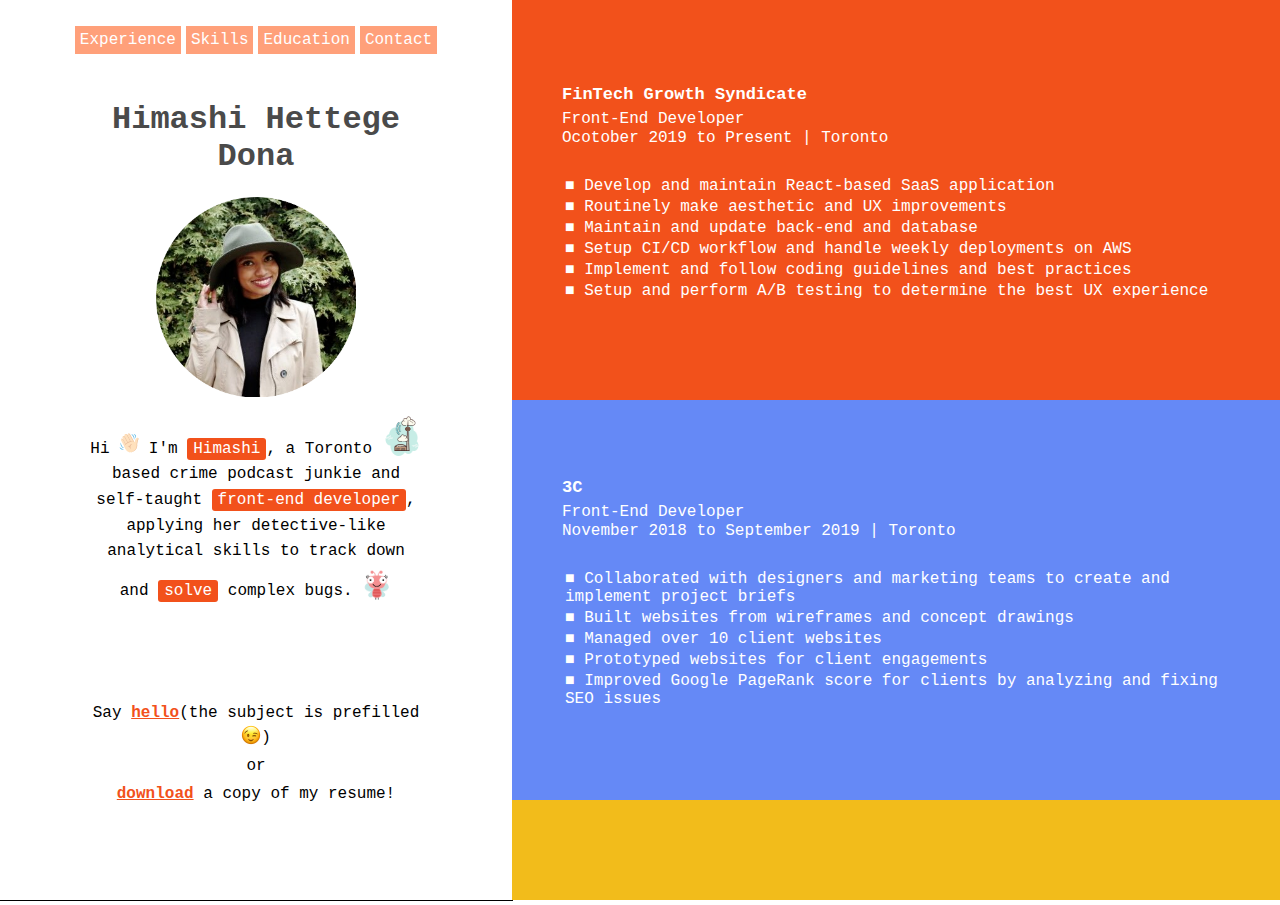
<file: index.html>
<!DOCTYPE html>
<!--[if lt IE 7]>      <html class="no-js lt-ie9 lt-ie8 lt-ie7"> <![endif]-->
<!--[if IE 7]>         <html class="no-js lt-ie9 lt-ie8"> <![endif]-->
<!--[if IE 8]>         <html class="no-js lt-ie9"> <![endif]-->
<!--[if gt IE 8]><!--> <html class="no-js"> <!--<![endif]-->
  <head>
    <meta charset="utf-8">
    <meta http-equiv="X-UA-Compatible" content="IE=edge">
    <title>Himashi Hettege Dona | Resume</title>
    <meta name="description" content="">
    <meta name="viewport" content="width=device-width, initial-scale=1">

    <!--  Social Media META Tags -->
    <meta property="og:title" content="Himashi's Portfolio">
    <meta property="og:image" content="./assets/profile-photo1.png">
    <meta property="og:url" content="https://himashi.ca/">
    <meta name="twitter:card" content="summary_large_image">

    <!--  Twitter META Tags -->
    <meta property="og:site_name" content="Himashi's Porfolio">
    <meta name="twitter:image:alt" content="Himashi Image">

    <!-- Stylesheets -->
    <link rel="stylesheet" href="styles/style.css">
    <link rel="stylesheet" href="styles/mediaqueries.css">

    <!-- jQuery -->
    <script
      src="https://code.jquery.com/jquery-3.4.1.js"
      integrity="sha256-WpOohJOqMqqyKL9FccASB9O0KwACQJpFTUBLTYOVvVU="
      crossorigin="anonymous">
    </script>

  </head>
  <body>
    <div id="wrapper">
      <div id="hero">
        <nav>
          <ul class="nav-container">
            <li><a id="experience-button" href=#>Experience</a></li>
            <li><a id="skills-button" href=#>Skills</a></li>
            <li><a id="education-button" href=#>Education</a></li>
            <li><a id="contact-button" href=#>Contact</a></li>
          </ul>
        </nav>
        <div id="hero-content">
          <h1>Himashi Hettege Dona</h1>
          <img id ="profile-photo" src="assets/profile-photo1.png" alt="profile-photo" width="200px" height="200px">
          <p>Hi <img src="assets/wave.svg" alt="waving hand" width="20px" height="20px"> I'm <span class="orange-bg-text">Himashi</span>, a Toronto <img id="cn-tower" src="assets/cn-tower.png" alt="CN Tower" width="40px" height="50px"> based crime podcast junkie and self-taught <span class="orange-bg-text">front-end developer</span>, applying her detective-like analytical skills to track down and <span class="orange-bg-text">solve</span> complex bugs. <img id="cute-bug" src="assets/cute-bug.png" alt="Cute Bug" width="30px" height="30px"></p>
          <div id="hero-contact-container">
            <p>Say <a href="mailto:himashi.hettegedona@icloud.com?subject=We want to hire you!">hello</a>(the subject is prefilled <img id="wink-face" src="assets/wink-face.png" alt="wink face" width="20px" height="20px">) </p>
            <p class="spaced-paragraph">or</p>
            <p><a href="assets/Resume 2020.pdf" download target="_blank">download</a> a copy of my resume!</p>
          </div> <!-- hero-contact-container -->
       </div> <!-- hero-content -->
      </div> <!-- hero -->
      <div id="content-container">
        <iframe name="ifrm" id="ifrm" src="experience.html"></iframe>
      </div> <!-- content-container -->
      
   </div> <!-- wrapper -->
   
    
    <script src="scripts/script.js" async defer></script>
  </body>
</html>
</file>
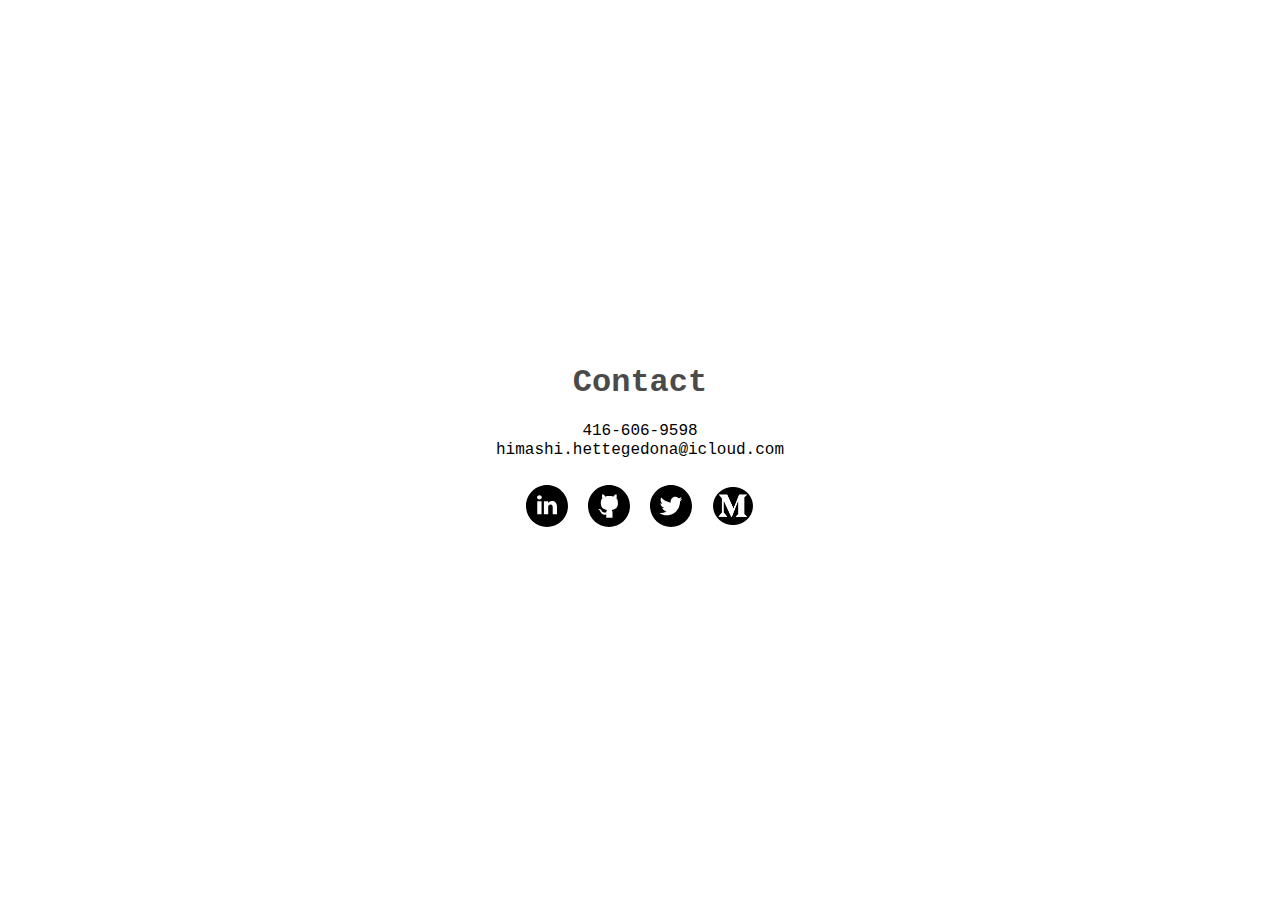
<file: contact.html>
<!DOCTYPE html>
<!--[if lt IE 7]>      <html class="no-js lt-ie9 lt-ie8 lt-ie7"> <![endif]-->
<!--[if IE 7]>         <html class="no-js lt-ie9 lt-ie8"> <![endif]-->
<!--[if IE 8]>         <html class="no-js lt-ie9"> <![endif]-->
<!--[if gt IE 8]><!--> <html class="no-js"> <!--<![endif]-->
  <head>
    <meta charset="utf-8">
    <meta http-equiv="X-UA-Compatible" content="IE=edge">
    <title>Himashi Hettege Dona | Resume | Skills</title>
    <meta name="description" content="">
    <meta name="viewport" content="width=device-width, initial-scale=1">
    <link rel="stylesheet" href="styles/style.css">
    <link rel="stylesheet" href="styles/contact.css">
    <link rel="stylesheet" href="styles/mediaqueries.css">

     <!-- jQuery -->
     <script
      src="https://code.jquery.com/jquery-3.4.1.js"
      integrity="sha256-WpOohJOqMqqyKL9FccASB9O0KwACQJpFTUBLTYOVvVU="
      crossorigin="anonymous">
    </script>

  </head>
  <body>
    <div id="content-container">
      <div class="contact-wrapper">
        <div class="contact-info">
          <h1>Contact</h1>
          <p>416-606-9598</p>
          <p>himashi.hettegedona@icloud.com</p>
          <ul class="social-logos-container">
            <li><a href="https://www.linkedin.com/in/himashi-hettege-dona" target="_blank"><img class="social-logos" src="./assets/linkedin-logo.svg" alt="linkedin-logo"></a></li>
            <li><a href="https://github.com/himashi99" target="_blank"><img class="social-logos" src="./assets/github-logo.svg" alt="github-logo"></a></li>
            <li><a href="https://twitter.com/himashi99" target="_blank"><img class="social-logos" src="./assets/twitter-logo.svg" alt="twitter-logo"></a></li>
            <li><a href="https://medium.com/@himashi99" target="_blank"><img class="social-logos" src="./assets/medium-logo.png" alt="medium-logo"></a></li>
          </ul>
        </div> <!-- contact-info -->
      </div> <!-- contact-wrapper -->
    </div> <!-- content-container -->
    <!--[if lt IE 7]>
      <p class="browsehappy">You are using an <strong>outdated</strong> browser. Please <a href="#">upgrade your browser</a> to improve your experience.</p>
    <![endif]-->
    
    <script src="scripts/script.js" async defer></script>
  </body>
</html>
</file>
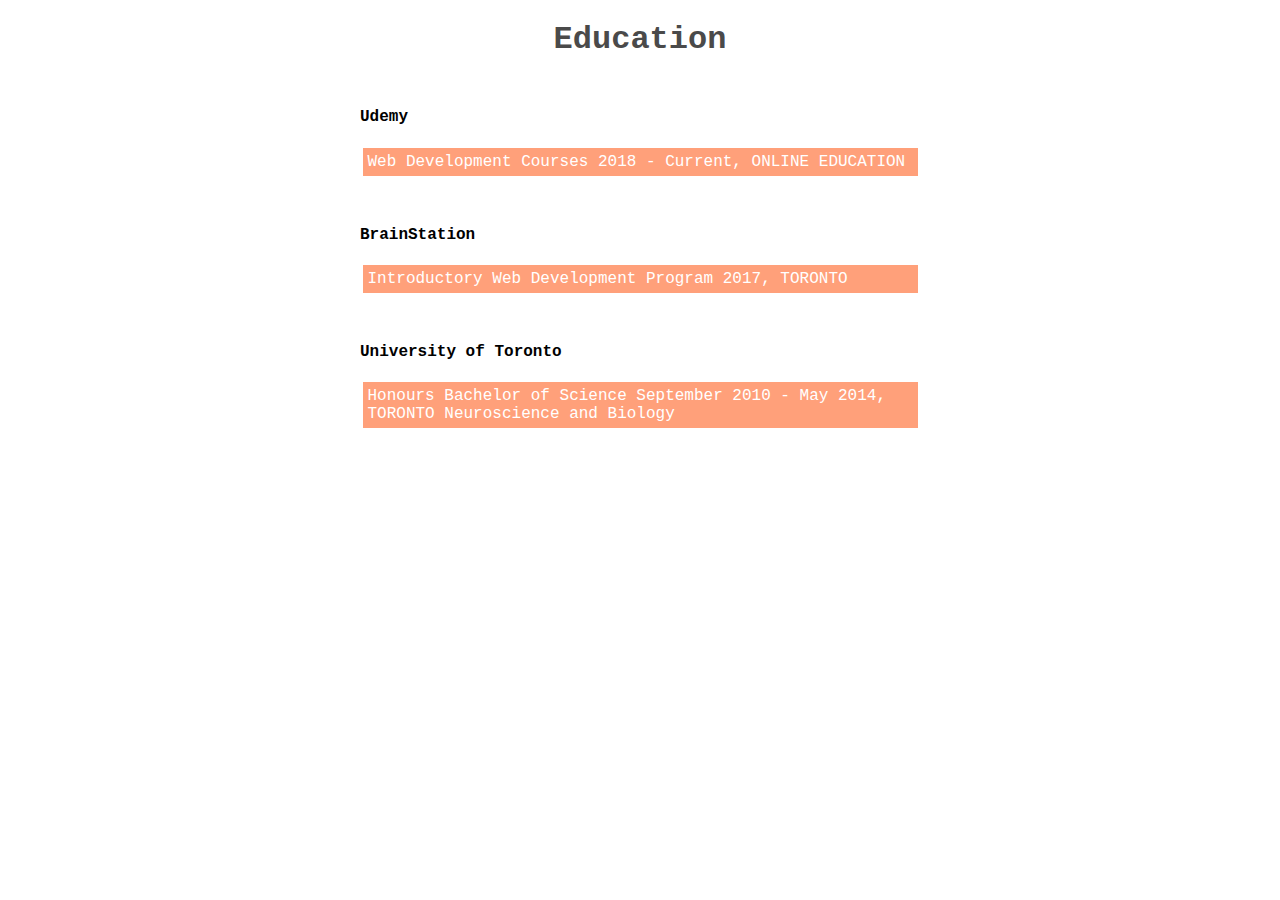
<file: education.html>
<!DOCTYPE html>
<!--[if lt IE 7]>      <html class="no-js lt-ie9 lt-ie8 lt-ie7"> <![endif]-->
<!--[if IE 7]>         <html class="no-js lt-ie9 lt-ie8"> <![endif]-->
<!--[if IE 8]>         <html class="no-js lt-ie9"> <![endif]-->
<!--[if gt IE 8]><!--> <html class="no-js"> <!--<![endif]-->
  <head>
    <meta charset="utf-8">
    <meta http-equiv="X-UA-Compatible" content="IE=edge">
    <title>Himashi Hettege Dona | Resume | Skills</title>
    <meta name="description" content="">
    <meta name="viewport" content="width=device-width, initial-scale=1">
    <link rel="stylesheet" href="styles/style.css">
    <link rel="stylesheet" href="styles/education.css">
    <link rel="stylesheet" href="styles/mediaqueries.css">

     <!-- jQuery -->
     <script
      src="https://code.jquery.com/jquery-3.4.1.js"
      integrity="sha256-WpOohJOqMqqyKL9FccASB9O0KwACQJpFTUBLTYOVvVU="
      crossorigin="anonymous">
    </script>

  </head>
  <body>
    <div id="content-container">
      <div class="education-wrapper">
        <div class="education-info">
          <h1>Education</h1>
          <div class="school">
            <h4>Udemy</h4>
            <p>Web Development Courses 2018 - Current, ONLINE EDUCATION</p>
          </div> <!-- school -->

          <div class="school">
            <h4>BrainStation</h4>
            <p>Introductory Web Development Program 2017, TORONTO</p>
          </div> <!-- school -->

          <div class="school">
            <h4>University of Toronto</h4>
            <p>Honours Bachelor of Science September 2010 - May 2014, TORONTO
              Neuroscience and Biology</p>
          </div> <!-- school --> 
        </div> <!-- education-info -->
      </div> <!-- education-wrapper -->
    </div> <!-- content-container -->
    <!--[if lt IE 7]>
      <p class="browsehappy">You are using an <strong>outdated</strong> browser. Please <a href="#">upgrade your browser</a> to improve your experience.</p>
    <![endif]-->
    
    <script src="scripts/script.js" async defer></script>
  </body>
</html>
</file>
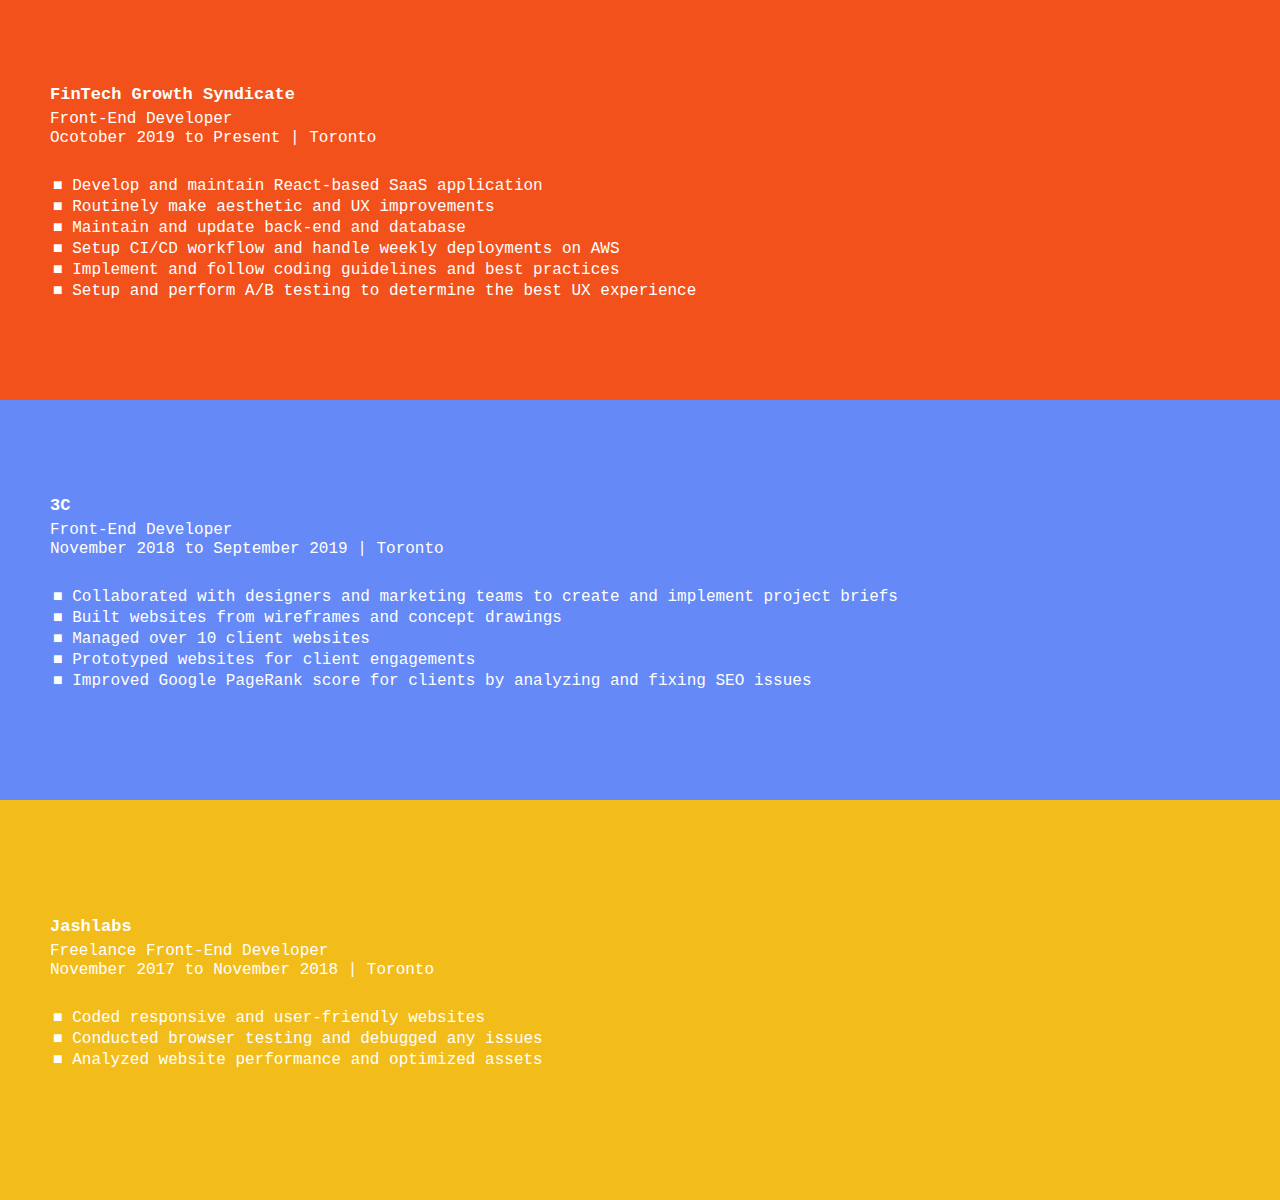
<file: experience.html>
<!DOCTYPE html>
<!--[if lt IE 7]>      <html class="no-js lt-ie9 lt-ie8 lt-ie7"> <![endif]-->
<!--[if IE 7]>         <html class="no-js lt-ie9 lt-ie8"> <![endif]-->
<!--[if IE 8]>         <html class="no-js lt-ie9"> <![endif]-->
<!--[if gt IE 8]><!--> <html class="no-js"> <!--<![endif]-->
  <head>
    <meta charset="utf-8">
    <meta http-equiv="X-UA-Compatible" content="IE=edge">
    <title>Himashi Hettege Dona | Resume</title>
    <meta name="description" content="">
    <meta name="viewport" content="width=device-width, initial-scale=1">
    <link rel="stylesheet" href="styles/style.css">
    <link rel="stylesheet" href="styles/mediaqueries.css">

    <!-- jQuery -->
    <script
      src="https://code.jquery.com/jquery-3.4.1.js"
      integrity="sha256-WpOohJOqMqqyKL9FccASB9O0KwACQJpFTUBLTYOVvVU="
      crossorigin="anonymous">
    </script>

  </head>
  <body>
        <div class="job-wrapper">
        <div class="job-container job-1">
          <div class="job-info">
            <p class="job-company-name">FinTech Growth Syndicate</p>
            <p class="job-title">Front-End Developer</p>
            <p class="job-date-location">Ocotober 2019 to Present | Toronto</p>
            <p class="job-description">
              <ul class="job-tasks">
                <li>■ Develop and maintain React-based SaaS application</li>
                <li>■ Routinely make aesthetic and UX improvements</li>
                <li>■ Maintain and update back-end and database</li>
                <li>■ Setup CI/CD workflow and handle weekly deployments on
                  AWS</li>
                <li>■ Implement and follow coding guidelines and best practices</li>
                <li>■ Setup and perform A/B testing to determine the best UX
                  experience</li>
              </ul>
              </p>
          </div> <!-- job-info -->
        </div> <!-- job-container -->
        <div class="job-container job-2">
          <div class="job-info">
            <p class="job-company-name">3C</p>
            <p class="job-title">Front-End Developer</p>
            <p class="job-date-location">November 2018 to September 2019 | Toronto</p>
            <p class="job-description">
              <ul class="job-tasks">
                <li>■ Collaborated with designers and marketing teams to create and implement project briefs</li>
                <li>■ Built websites from wireframes and concept drawings</li>
                <li>■ Managed over 10 client websites</li>
                <li>■ Prototyped websites for client engagements</li>
                <li>■ Improved Google PageRank score for clients by analyzing and fixing SEO issues</li>
              </ul>
            </p>
          </div> <!-- job-info -->
        </div> <!-- job-container -->
        <div class="job-container job-3">
          <div class="job-info">
            <p class="job-company-name">Jashlabs</p>
            <p class="job-title">Freelance Front-End Developer</p>
            <p class="job-date-location">November 2017 to November 2018 | Toronto</p>
            <p class="job-description">
              <ul class="job-tasks">
                <li>■ Coded responsive and user-friendly websites</li>
                <li>■ Conducted browser testing and debugged any issues</li>
                <li>■ Analyzed website performance and optimized assets</li>
              </ul>
            </p>
          </div> <!-- job-info -->
        </div> <!-- job-container -->
      </div>
      
   
    
    <script src="scripts/script.js" async defer></script>
  </body>
</html>
</file>
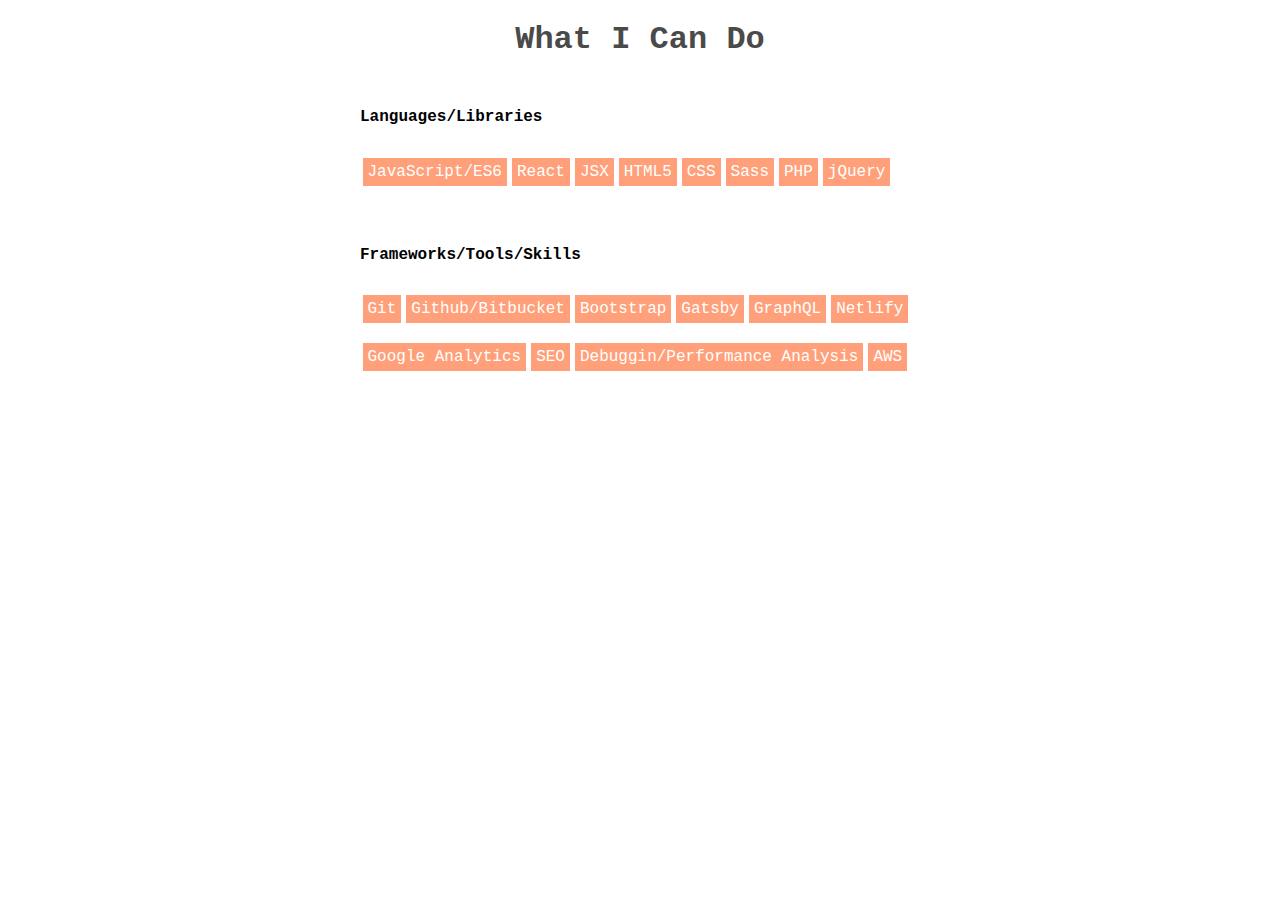
<file: skills.html>
<!DOCTYPE html>
<!--[if lt IE 7]>      <html class="no-js lt-ie9 lt-ie8 lt-ie7"> <![endif]-->
<!--[if IE 7]>         <html class="no-js lt-ie9 lt-ie8"> <![endif]-->
<!--[if IE 8]>         <html class="no-js lt-ie9"> <![endif]-->
<!--[if gt IE 8]><!--> <html class="no-js"> <!--<![endif]-->
  <head>
    <meta charset="utf-8">
    <meta http-equiv="X-UA-Compatible" content="IE=edge">
    <title>Himashi Hettege Dona | Resume | Skills</title>
    <meta name="description" content="">
    <meta name="viewport" content="width=device-width, initial-scale=1">
    <link rel="stylesheet" href="styles/style.css">
    <link rel="stylesheet" href="styles/skills.css">
    <link rel="stylesheet" href="styles/mediaqueries.css">

     <!-- jQuery -->
     <script
     src="https://code.jquery.com/jquery-3.4.1.slim.min.js"
     integrity="sha256-pasqAKBDmFT4eHoN2ndd6lN370kFiGUFyTiUHWhU7k8="
     crossorigin="anonymous">
   </script>

  </head>
  <body>
    <div id="content-container">
      <div class="skills-wrapper">
        <div class="skills-info">
          <h1>What I Can Do</h1>
          <h4>Languages/Libraries</h4>
          <ul class="skill-list">
            <li>JavaScript/ES6</li>
            <li>React</li>
            <li>JSX</li>
            <li>HTML5</li>
            <li>CSS</li>
            <li>Sass</li>
            <li>PHP</li>
            <li>jQuery</li>
          </ul>

          <h4>Frameworks/Tools/Skills</h4>
          <ul class="skill-list">
            <li>Git</li>
            <li>Github/Bitbucket</li>
            <li>Bootstrap</li>
            <li>Gatsby</li>
            <li>GraphQL</li>
            <li>Netlify</li>
            <li>Google Analytics</li>
            <li>SEO</li>
            <li>Debuggin/Performance Analysis</li>
            <li>AWS</li> 
          <ul class="skill-list">
        </div> <!-- skills-info -->
      </div> <!-- skills-wrapper -->
    </div> <!-- content-container -->
    <!--[if lt IE 7]>
      <p class="browsehappy">You are using an <strong>outdated</strong> browser. Please <a href="#">upgrade your browser</a> to improve your experience.</p>
    <![endif]-->
    
    <script src="scripts/script.js" async defer></script>
  </body>
</html>
</file>
<file: styles/style.css>
body {
  margin: 0px;
  font-family: Courier New,Courier,monospace;
}

#wrapper {
  height: 100vh;
  display: flex;
  /* flex-wrap: wrap; */
}

#hero {
  flex-basis: 40%;
  /* height: 100%; */
  /* position: fixed; */
  outline: 1px solid;
  display: flex;
  flex-direction: column;
}

#hero-content {
  text-align: center;
  padding: 0 90px 0 90px;
}

#hero-content > p {
  line-height: 1.6;
}

.orange-bg-text {
  background-color: #f2511b;
  border-radius: 3px 3px 3px 3px;
  padding: 2px 6px;
  color: white;
}

#cn-tower {
  position: relative;
  top: 10px;
}

#cute-bug {
  position: relative;
  top: 5px;
}

#wink-face {
  position: relative;
  top: 3px;
}

#hero-contact-container {
  margin-top: 100px;
}

#hero-contact-container > p a {
  color: #f2511b;
  font-weight: 600;
}

.spaced-paragraph {
  margin-top: 10px;
  margin-bottom: 10px;
}

#content-container {
  flex-grow: 1
  /* width: 60%; */
  /* height: auto; */
  /* stops from scrolling */
  /* position: absolute;  */
  /* top: 0; */
  /* right: 0; */
}

#ifrm {
  width: 100%;
  height: 100vh;
  border: none;
}

.job-container {
  height: 300px;
  display: flex;
  align-items: center;
  color: white;
  padding: 50px;
}

.job-1 {
  background-color: #f2511b;
}

.job-2 {
  background-color: #6589f6;
}

.job-3 {
  background-color: #F2BC1B
}

.job-company-name {
  font-size: 17px;
  font-weight: bold;
  margin-bottom: 6px;
}

p {
  margin-top: 1px;
  margin-bottom: 1px;
}

.job-company-title {
  margin-top: 16px;
  margin-bottom: 0
}

.job-description {
  margin-top: 30px;
}

.job-tasks {
  padding-left: 0;
}

.job-tasks > li{
  list-style: none;
  margin: 3px;
}

h1 {
  color: #4a4a4a;
}

nav {
  /* flex-basis: 10%; */
  display: flex;
  justify-content: center;
  margin-top: 10px;
  margin-bottom: 10px;
}

.nav-container {
  display: flex;
  padding-left: 0;
}

.nav-container > li {
  list-style: none;
  margin: 0 2.5px 0 2.5px;
  padding: 5px;
  background-color: lightsalmon;
  text-decoration: none;
}

.nav-container > li a { 
  text-decoration: none;
  color: white;
}
</file>
<file: styles/mediaqueries.css>
/* Extra small devices (phones, 600px and down) */
@media only screen and (max-width: 600px) {

  #wrapper {
    /* flex-direction: column; */
    display: block;
  }

  #hero {
    padding: 10px 0 30px 0;
  }

  #hero-content {
    padding: 0 50px 0 50px;
  }

  #hero-content h1 {
    font-size: 22px;
  }

  #profile-photo {
    margin: 0 0 20px 0;
  }

  #hero-contact-container {
    margin-top: 50px;
  }

  #ifrm {
    height: 1476px;
  }

  .job-container {
    height: auto;
  }

  .job-tasks > li {
    margin: 10px 3px 10px 3px;
  }

  .skills-wrapper {
    padding: 30px;
  }

  .education-wrapper {
    padding: 30px;
  }
}

/* Small devices (portrait tablets and large phones, 600px and up) */
@media only screen and (min-width: 600px) {

}

/* Medium devices (landscape tablets, 768px and up) */
@media only screen and (min-width: 768px) {

}

/* Large devices (laptops/desktops, 992px and up) */
@media only screen and (min-width: 992px) {

}

/* Extra large devices (large laptops and desktops, 1200px and up) */
@media only screen and (min-width: 1200px) {

}

h1 {
  /* color: red !important; */
}
</file>
<file: styles/contact.css>
.contact-wrapper {
  height: 100vh;
  display: flex;
  justify-content: center;
  align-items: center;
  text-align: center;
}

.social-logos {
  width: 42px;
  height: 42px;
  padding: 10px;
}

.social-logos-container {
  display: flex;
  justify-content: center;
  padding-left: 0;
}

.social-logos-container li {
  list-style: none;;
}
</file>
<file: styles/education.css>
.education-wrapper {
  display: flex;
  justify-content: center;
  /* margin-top: 80px; */
}

.education-info {
  max-width: 560px;
}

.education-info h1 {
  text-align: center;;
}
.school p {
  margin: 10px 2.5px 10px 2.5px;
  padding: 5px;
  background-color: lightsalmon;
  text-decoration: none;
  color: white;
}

.education-wrapper h4 {
  margin-top: 50px;
}
</file>
<file: styles/skills.css>
.skills-wrapper {
  display: flex;
  justify-content: center;
  /* margin-top: 80px; */
}

.skill-list {
  list-style-type: none;
  padding-left: 0;
  display: flex;
  flex-wrap: wrap;
}

.skill-list li {
  margin: 10px 2.5px 10px 2.5px;
  padding: 5px;
  background-color: lightsalmon;
  text-decoration: none;
  color: white;
}

.skills-info {
  max-width: 560px;
}

.skills-wrapper h1 {
  text-align: center;
}

.skills-wrapper h4 {
  margin-top: 50px;
}
</file>
